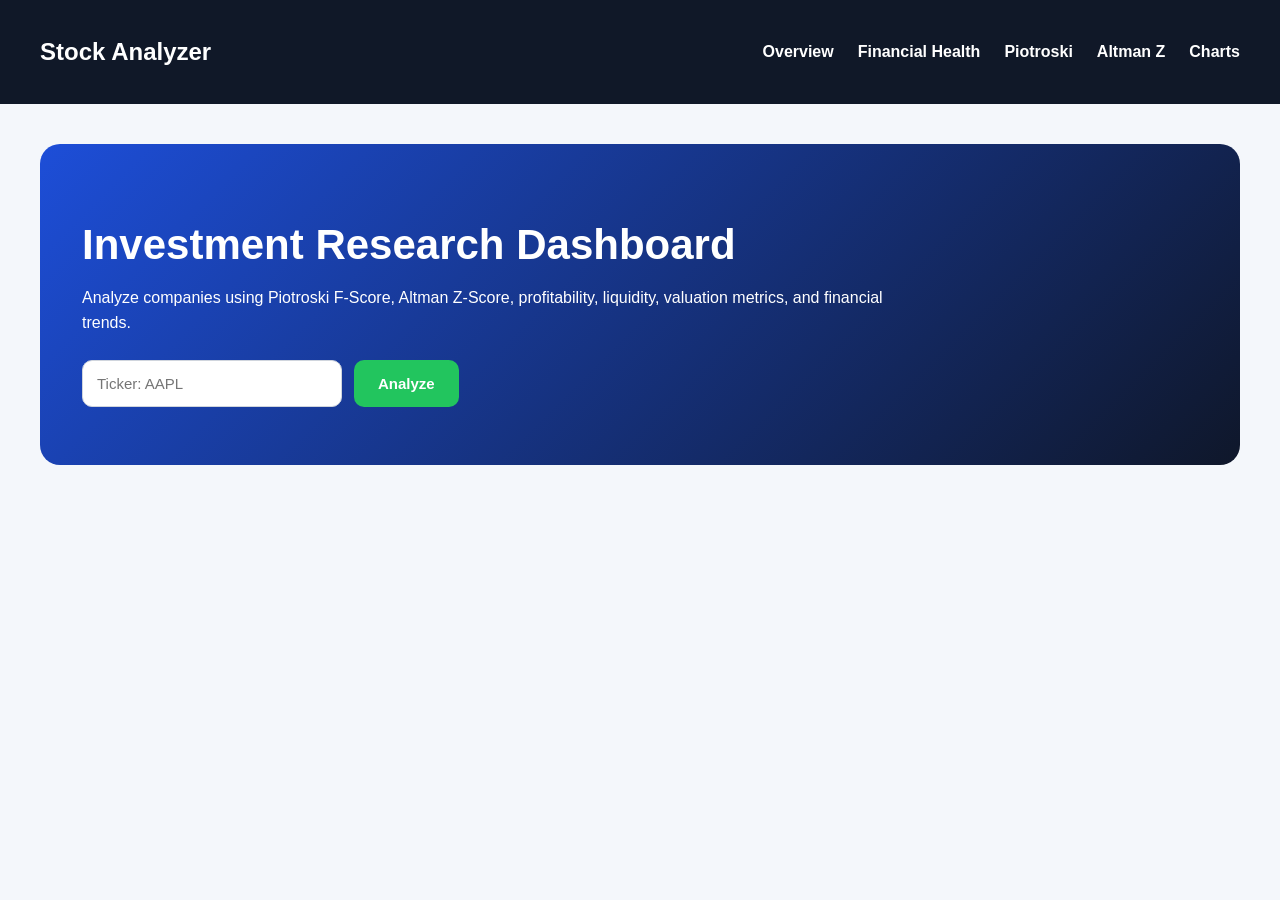
<file: index.html>
<!DOCTYPE html>
<html lang="en">
<head>
  <meta charset="UTF-8" />
  <meta name="viewport" content="width=device-width, initial-scale=1.0" />
  <title>Stock Analyzer | Overview</title>
  <link rel="stylesheet" href="styles.css" />
</head>

<body>
  <nav>
    <h2>Stock Analyzer</h2>
    <a href="index.html">Overview</a>
    <a href="health.html">Financial Health</a>
    <a href="piotroski.html">Piotroski</a>
    <a href="altman.html">Altman Z</a>
    <a href="charts.html">Charts</a>
  </nav>

  <main>
    <section class="hero">
      <h1>Investment Research Dashboard</h1>
      <p>
        Analyze companies using Piotroski F-Score, Altman Z-Score,
        profitability, liquidity, valuation metrics, and financial trends.
      </p>

      <div class="search-box">
        <input type="text" id="ticker" placeholder="Ticker: AAPL" />
        <button onclick="loadStock()">Analyze</button>
      </div>

      <p id="status"></p>
    </section>

    <section id="overview" class="grid"></section>
  </main>

  <script src="app.js"></script>
</body>
</html>
</file>
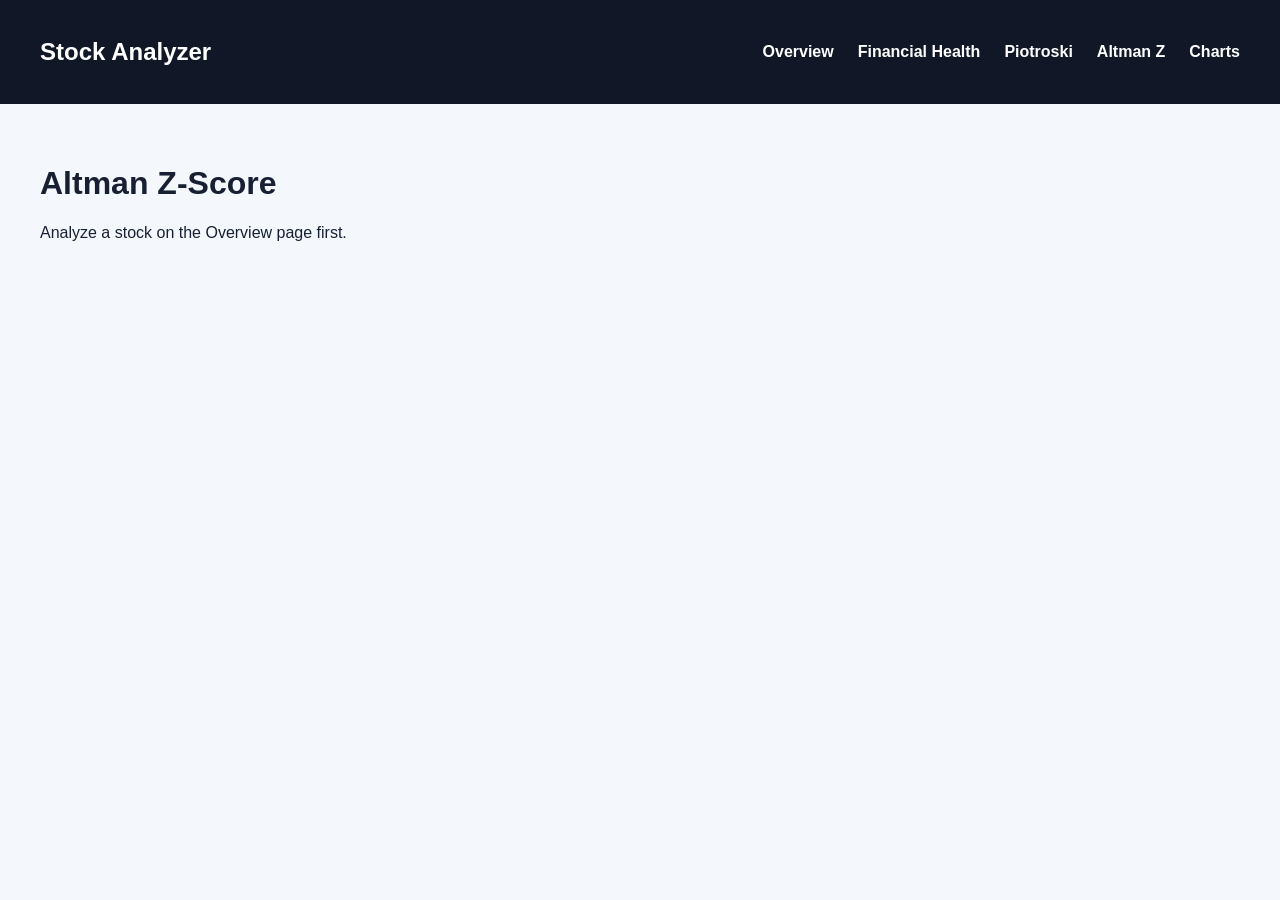
<file: altman.html>
<!DOCTYPE html>
<html lang="en">
<head>
  <meta charset="UTF-8" />
  <meta name="viewport" content="width=device-width, initial-scale=1.0" />
  <title>Altman Z-Score</title>
  <link rel="stylesheet" href="styles.css" />
</head>

<body onload="renderAltmanPage()">
  <nav>
    <h2>Stock Analyzer</h2>
    <a href="index.html">Overview</a>
    <a href="health.html">Financial Health</a>
    <a href="piotroski.html">Piotroski</a>
    <a href="altman.html">Altman Z</a>
    <a href="charts.html">Charts</a>
  </nav>

  <main>
    <h1>Altman Z-Score</h1>
    <section id="altman"></section>
  </main>

  <script src="app.js"></script>
</body>
</html>
</file>
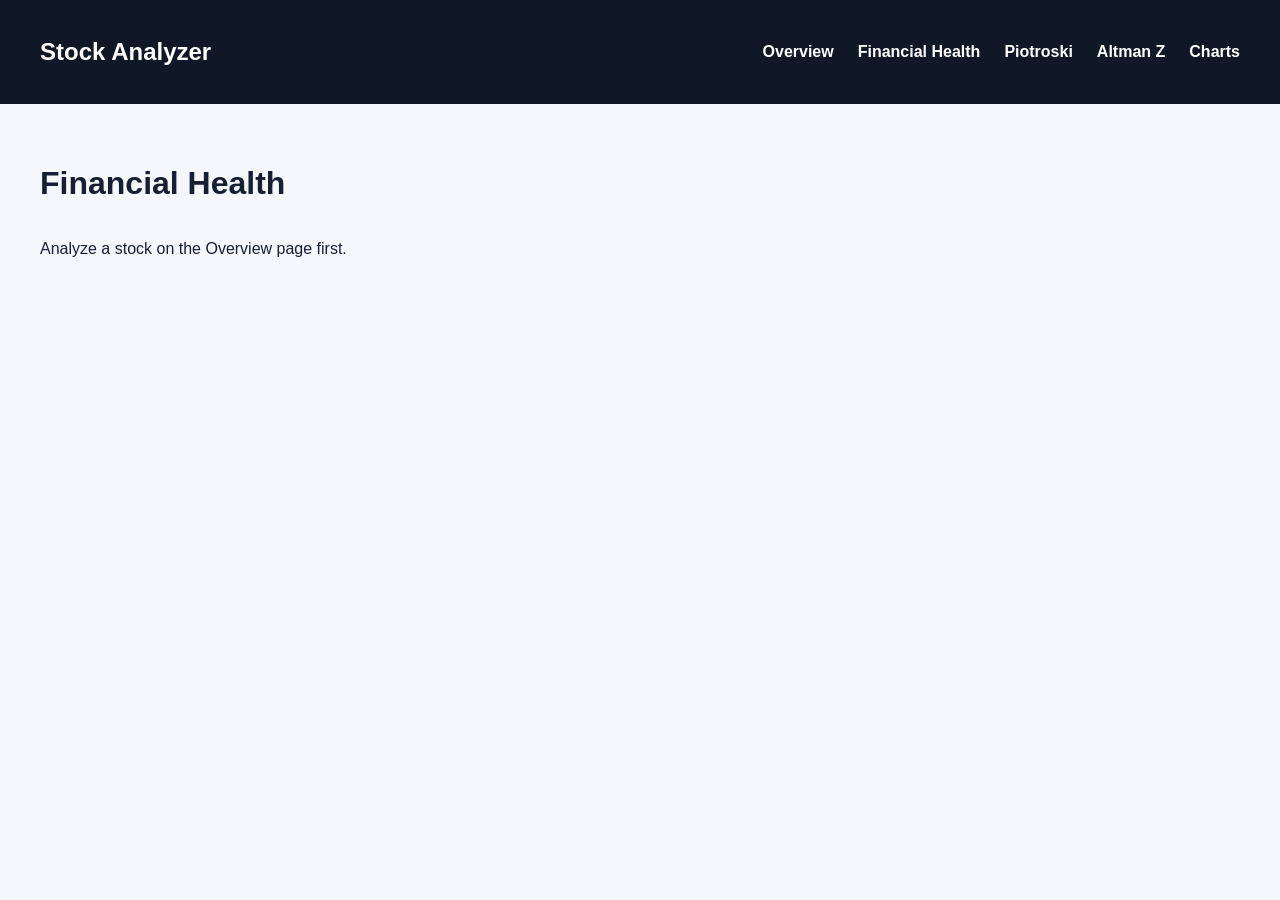
<file: health.html>
<!DOCTYPE html>
<html lang="en">
<head>
  <meta charset="UTF-8" />
  <meta name="viewport" content="width=device-width, initial-scale=1.0" />
  <title>Financial Health</title>
  <link rel="stylesheet" href="styles.css" />
</head>

<body onload="renderHealthPage()">
  <nav>
    <h2>Stock Analyzer</h2>
    <a href="index.html">Overview</a>
    <a href="health.html">Financial Health</a>
    <a href="piotroski.html">Piotroski</a>
    <a href="altman.html">Altman Z</a>
    <a href="charts.html">Charts</a>
  </nav>

  <main>
    <h1>Financial Health</h1>
    <section id="health" class="grid"></section>
  </main>

  <script src="app.js"></script>
</body>
</html>
</file>
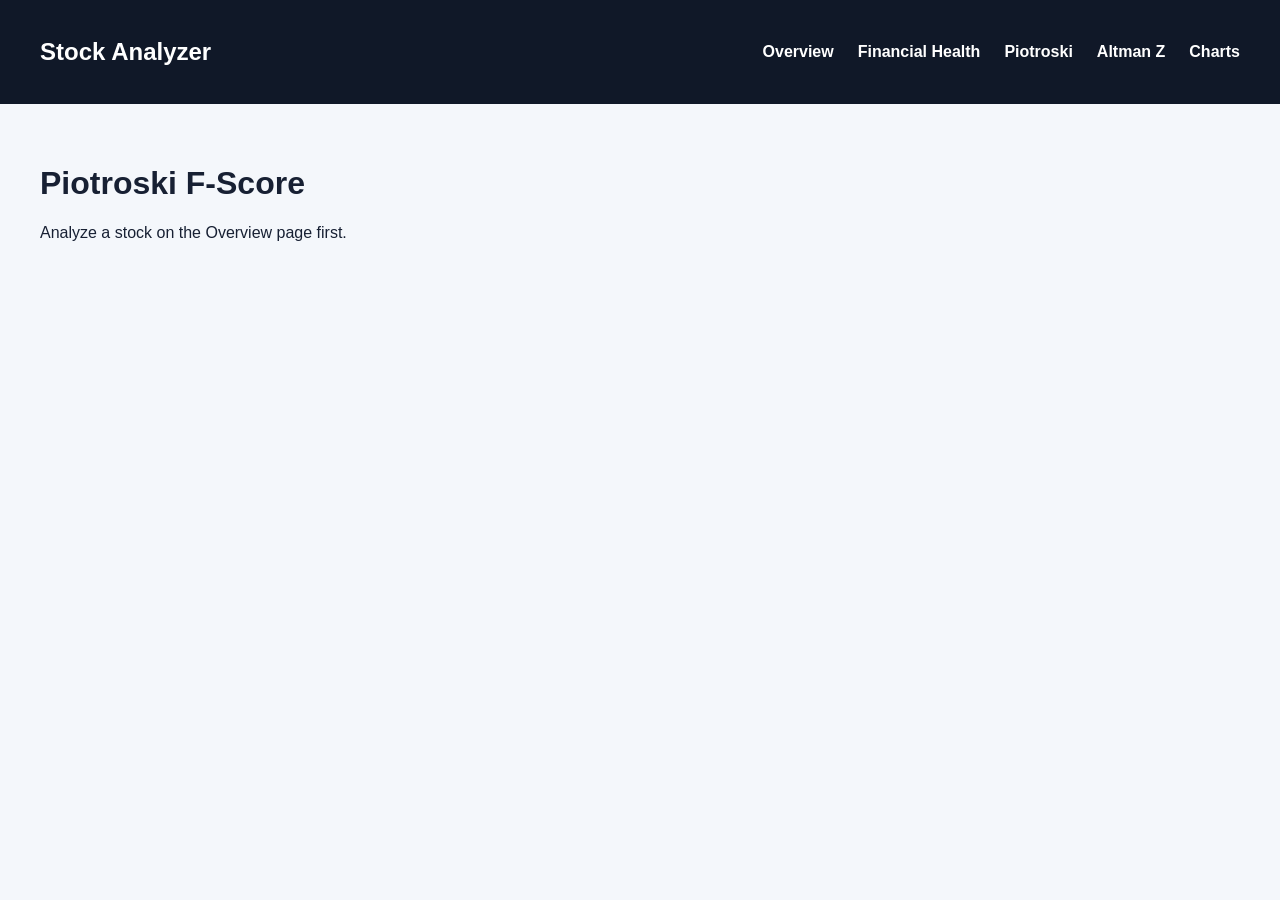
<file: piotroski.html>
<!DOCTYPE html>
<html lang="en">
<head>
  <meta charset="UTF-8" />
  <meta name="viewport" content="width=device-width, initial-scale=1.0" />
  <title>Piotroski Score</title>
  <link rel="stylesheet" href="styles.css" />
</head>

<body onload="renderPiotroskiPage()">
  <nav>
    <h2>Stock Analyzer</h2>
    <a href="index.html">Overview</a>
    <a href="health.html">Financial Health</a>
    <a href="piotroski.html">Piotroski</a>
    <a href="altman.html">Altman Z</a>
    <a href="charts.html">Charts</a>
  </nav>

  <main>
    <h1>Piotroski F-Score</h1>
    <section id="piotroski"></section>
  </main>

  <script src="app.js"></script>
</body>
</html>
</file>
<file: styles.css>
* {
  box-sizing: border-box;
}

body {
  margin: 0;
  font-family: Arial, sans-serif;
  background: #f4f7fb;
  color: #172033;
}

nav {
  background: #101828;
  color: white;
  padding: 18px 40px;
  display: flex;
  align-items: center;
  gap: 24px;
}

nav h2 {
  margin-right: auto;
}

nav a {
  color: white;
  text-decoration: none;
  font-weight: 600;
}

nav a:hover {
  color: #7dd3fc;
}

main {
  padding: 40px;
}

.hero {
  background: linear-gradient(135deg, #1d4ed8, #0f172a);
  color: white;
  padding: 42px;
  border-radius: 20px;
  margin-bottom: 30px;
}

.hero h1 {
  font-size: 42px;
  margin-bottom: 12px;
}

.hero p {
  max-width: 850px;
  line-height: 1.6;
}

.search-box {
  display: flex;
  gap: 12px;
  flex-wrap: wrap;
  margin-top: 24px;
}

input {
  padding: 14px;
  border-radius: 10px;
  border: 1px solid #d0d5dd;
  min-width: 260px;
  font-size: 15px;
}

button {
  padding: 14px 24px;
  border: none;
  border-radius: 10px;
  background: #22c55e;
  color: white;
  font-weight: bold;
  cursor: pointer;
  font-size: 15px;
}

button:hover {
  background: #16a34a;
}

#status {
  margin-top: 16px;
  font-weight: bold;
}

.grid {
  display: grid;
  grid-template-columns: repeat(auto-fit, minmax(260px, 1fr));
  gap: 20px;
}

.card {
  background: white;
  padding: 24px;
  border-radius: 16px;
  box-shadow: 0 8px 22px rgba(16, 24, 40, 0.08);
  margin-bottom: 20px;
}

.card h3 {
  margin-top: 0;
  color: #101828;
}

.big-number {
  font-size: 34px;
  font-weight: bold;
  margin: 10px 0;
}

.good {
  color: #16a34a;
}

.bad {
  color: #dc2626;
}

.neutral {
  color: #ca8a04;
}

.recommendation-card {
  text-align: center;
  grid-column: 1 / -1;
  background: linear-gradient(135deg, #ffffff, #f8fafc);
  border: 2px solid #e5e7eb;
}

.recommendation {
  font-size: 56px;
  font-weight: 900;
  margin: 12px 0;
  letter-spacing: 2px;
}

.small-note {
  font-size: 13px;
  color: #667085;
}

.row {
  background: white;
  padding: 18px;
  border-radius: 12px;
  margin-bottom: 12px;
  border-left: 6px solid #d0d5dd;
  box-shadow: 0 4px 12px rgba(16, 24, 40, 0.05);
}

.pass {
  border-left-color: #22c55e;
}

.fail {
  border-left-color: #ef4444;
}

.warning {
  background: #fff7ed;
  padding: 16px;
  border-radius: 12px;
  border-left: 5px solid #fb923c;
}

.formula-box {
  background: #eef2ff;
  padding: 18px;
  border-radius: 12px;
  line-height: 1.7;
}

canvas {
  max-height: 420px;
}
</file>
